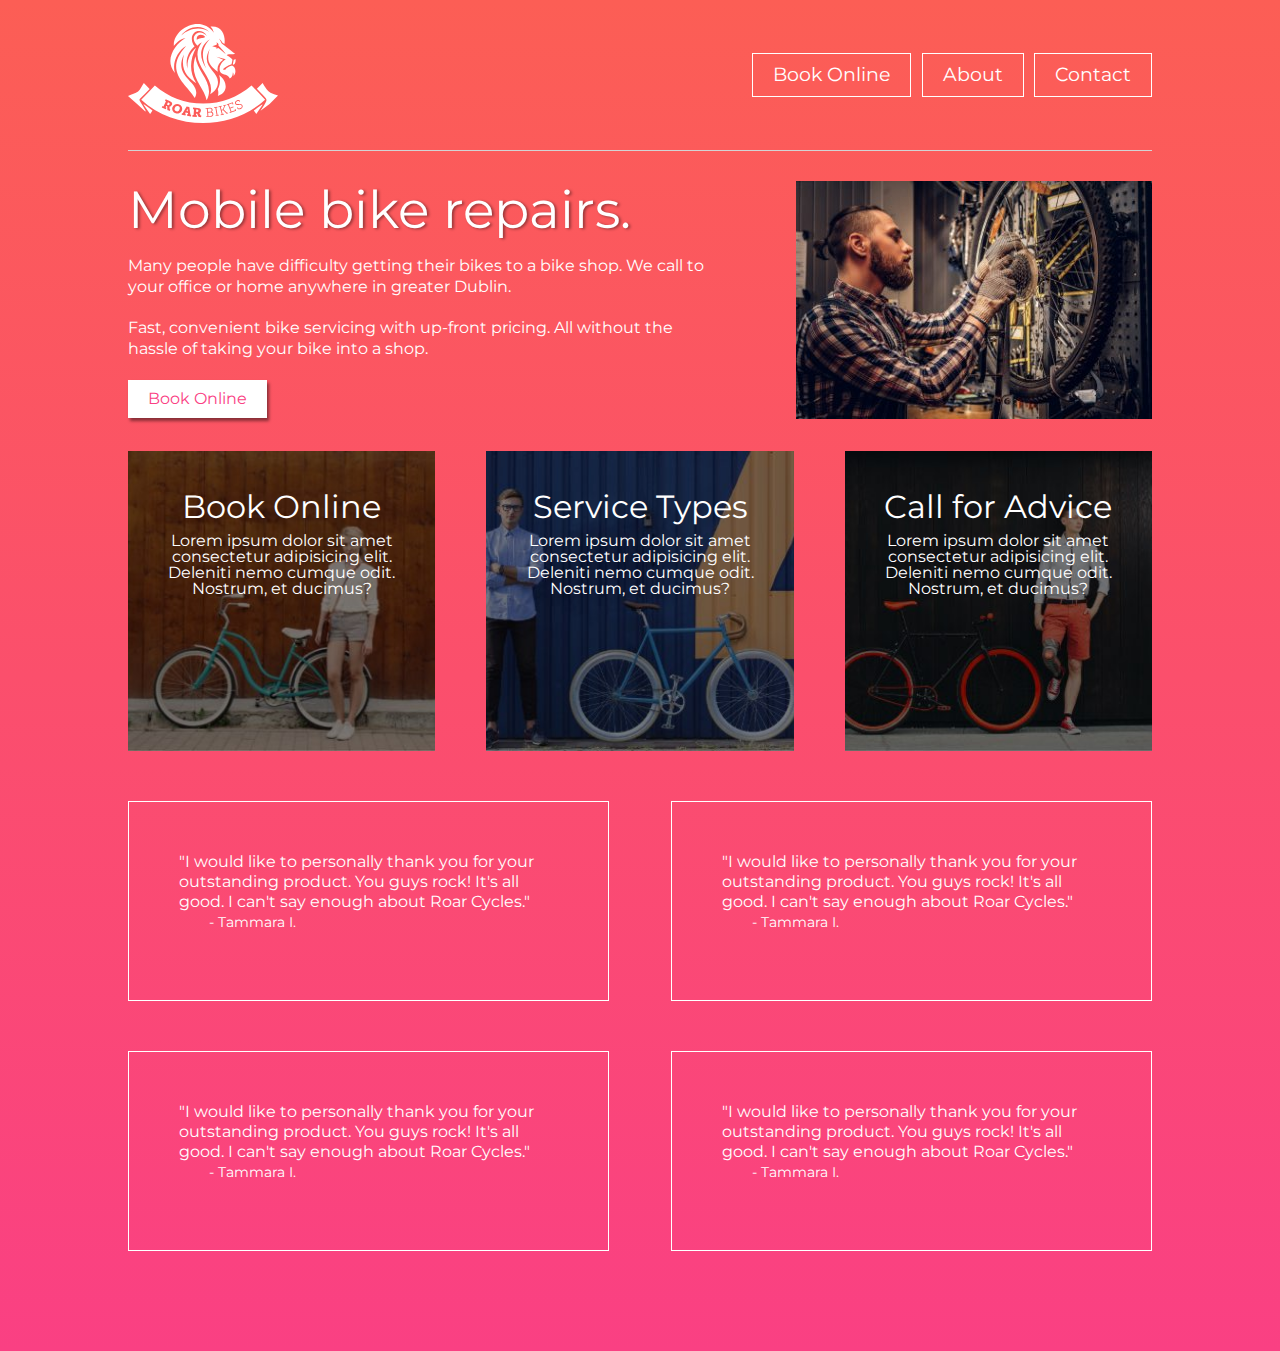
<file: Project 2-Bike Repair/index.html>
<!DOCTYPE html>
<html lang="en">
  <head>
    <meta charset="UTF-8" />
    <meta http-equiv="X-UA-Compatible" content="IE=edge" />
    <meta name="viewport" content="width=device-width, initial-scale=1.0" />
    <title>Roar Cycle - Bike Repairs in Dublin</title>
    <!-- CSS reset sheet -->
    <link rel="stylesheet" href="css-reset.css" />
    <!-- External style sheet -->
    <link rel="stylesheet" href="style.css" />
    <!-- Font Awesome CDN -->
    <link
      rel="stylesheet"
      href="https://cdnjs.cloudflare.com/ajax/libs/font-awesome/6.2.0/css/all.min.css"
      integrity="sha512-xh6O/CkQoPOWDdYTDqeRdPCVd1SpvCA9XXcUnZS2FmJNp1coAFzvtCN9BmamE+4aHK8yyUHUSCcJHgXloTyT2A=="
      crossorigin="anonymous"
      referrerpolicy="no-referrer"
    />
  </head>
  <body>
    <div class="container">
      <header>
        <div class="logo">
          <a href="index.html"><img src="images/logo-roar-bikes.svg" alt="" /></a>
        </div>
        <nav>
          <a href="#">Book Online</a>
          <a href="#">About</a>
          <a href="contact.html">Contact</a>
        </nav>
      </header>

      <main>
        <div class="introduction-text">
          <h1>Mobile bike repairs.</h1>
          <p>
            Many people have difficulty getting their bikes to a bike shop. We
            call to <br />
            your office or home anywhere in greater Dublin.
          </p>
          <p>
            Fast, convenient bike servicing with up-front pricing. All without
            the <br />
            hassle of taking your bike into a shop.
          </p>
          <div class="button">
            <a href="#">Book Online</a>

            <div class="nav-drop-down">
                <div class="drop-down">
                  <a href="#">Onsite Services</a>
                  <a href="#">Parts Delivery</a>
                  <a href="#">Request Callback</a>
                </div>
            </div>
          </div>
        </div>

        <div class="introduction-img">
          <img
            src="images/image-bike-repair-service.jpg"
            alt="Person servicing a bike"
          />
        </div>
      </main>

      <div class="cards">
        <div class="cards1">
          <i class="fa-solid fa-motorcycle"></i>
          <h2>Book Online</h2>
          <p>
            Lorem ipsum dolor sit amet consectetur adipisicing elit. Deleniti
            nemo cumque odit. Nostrum, et ducimus?
          </p>
        </div>
        <div class="cards2">
          <i class="fa-solid fa-gear"></i>
          <h2>Service Types</h2>
          <p>
            Lorem ipsum dolor sit amet consectetur adipisicing elit. Deleniti
            nemo cumque odit. Nostrum, et ducimus?
          </p>
        </div>
        <div class="cards3">
          <i class="fa-solid fa-phone"></i>
          <h2>Call for Advice</h2>
          <p>
            Lorem ipsum dolor sit amet consectetur adipisicing elit. Deleniti
            nemo cumque odit. Nostrum, et ducimus?
          </p>
        </div>
      </div>

      <div class="testimonials">
        <div class="t-box">
          <p>
            "I would like to personally thank you for your outstanding product.
            You guys rock! It's all good. I can't say enough about Roar Cycles."
          </p>
          <small>- Tammara I.</small>
        </div>
        <div class="t-box">
          <p>
            "I would like to personally thank you for your outstanding product.
            You guys rock! It's all good. I can't say enough about Roar Cycles."
          </p>
          <small>- Tammara I.</small>
        </div>
        <div class="t-box">
          <p>
            "I would like to personally thank you for your outstanding product.
            You guys rock! It's all good. I can't say enough about Roar Cycles."
          </p>
          <small>- Tammara I.</small>
        </div>
        <div class="t-box">
          <p>
            "I would like to personally thank you for your outstanding product.
            You guys rock! It's all good. I can't say enough about Roar Cycles."
          </p>
          <small>- Tammara I.</small>
        </div>
      </div>
    </div>
  </body>
</html>
</file>
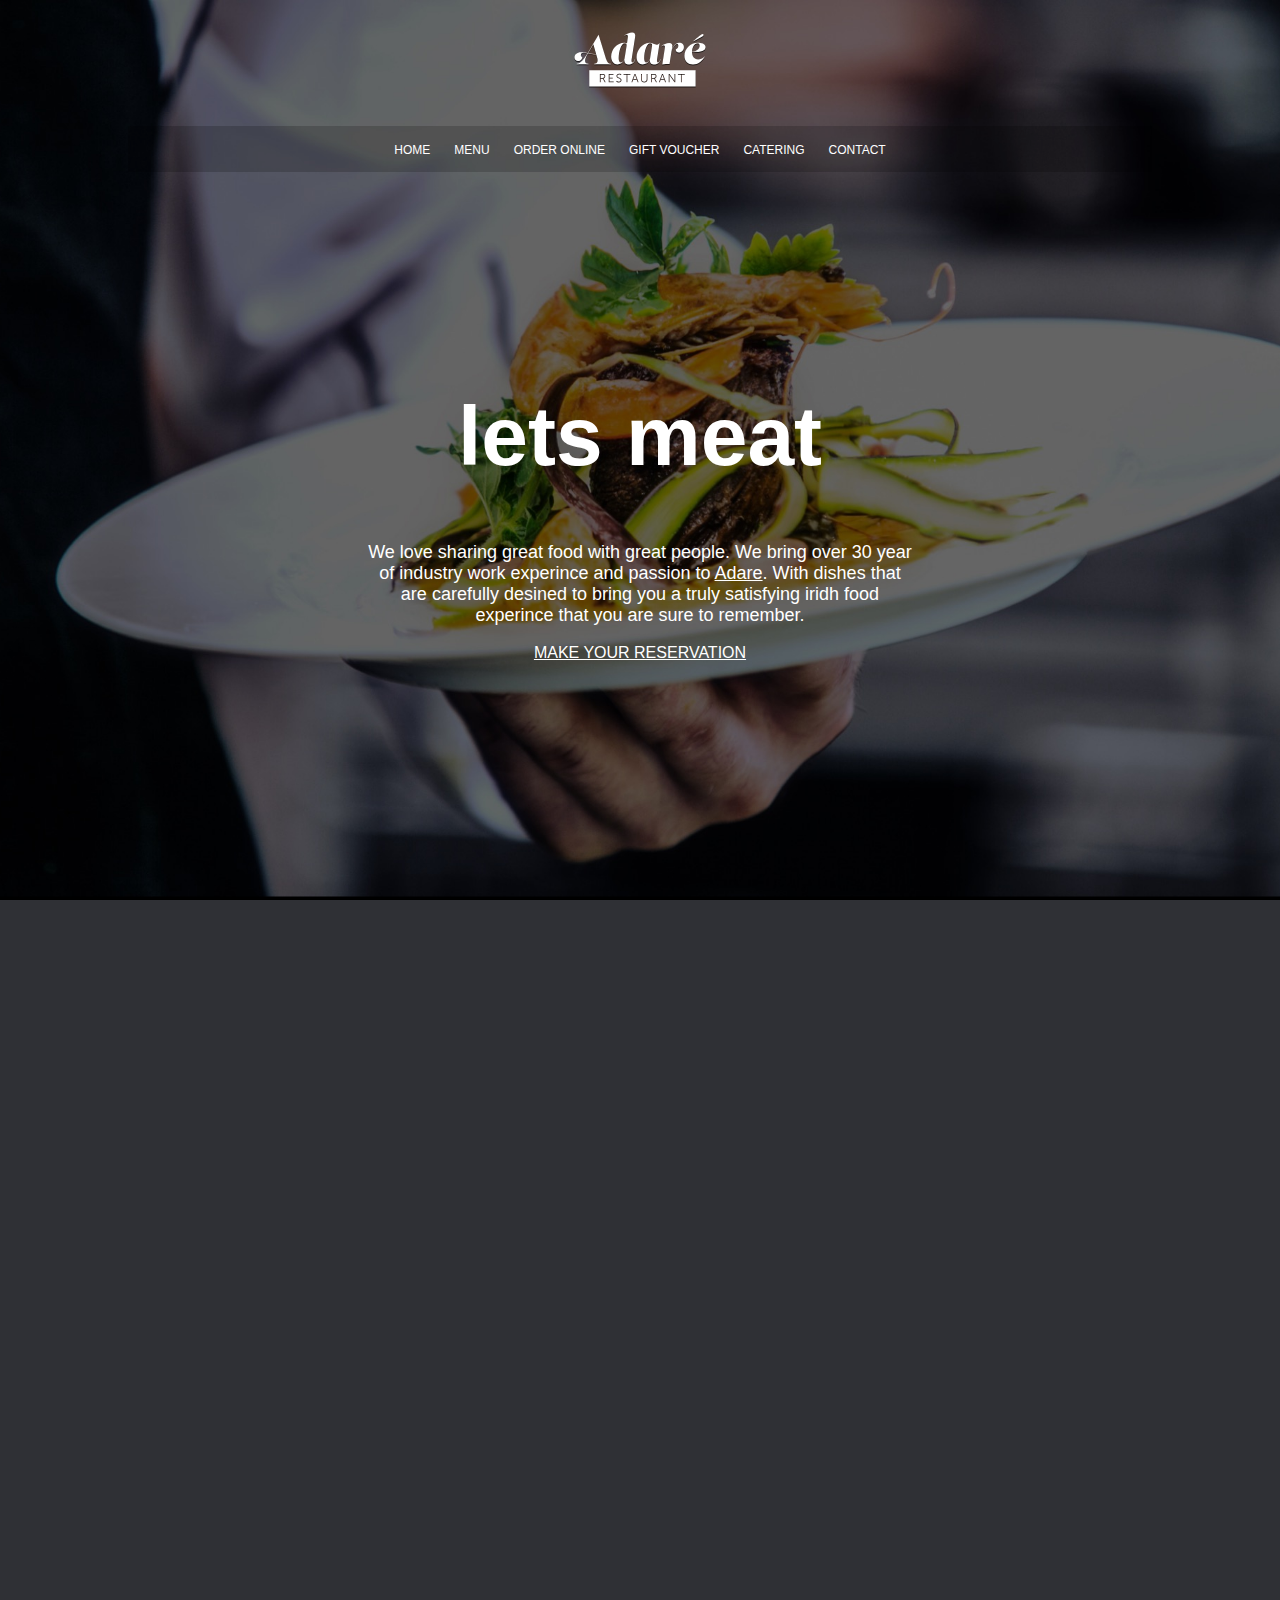
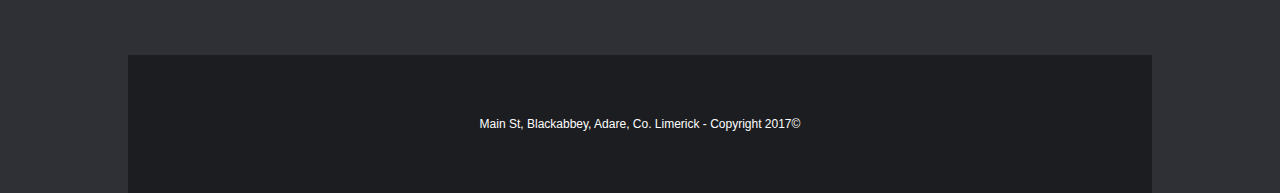
<file: Project-1/index.html>
<!DOCTYPE html>
<html lang="en">
<head>
    <meta charset="UTF-8">
    <meta http-equiv="X-UA-Compatible" content="IE=edge">
    <meta name="viewport" content="width=device-width, initial-scale=1.0">
    <title>Adare Resturant</title>
    <link rel="stylesheet" href="style.css">
</head>
<body>
    <div class="container">
        <header>
            <img src="images/logo-adare-restaurant.png" alt="">
        </header>
        <nav>
            <a href="#" target="_blank">HOME</a>
            <a href="#">MENU</a>
            <a href="#">ORDER ONLINE</a>
            <a href="#">GIFT VOUCHER</a>
            <a href="#">CATERING</a>
            <a href="#">CONTACT</a>
        </nav>
        <main>
            <h1>lets meat</h1>
            <p>We love sharing great food with great people. We bring over 30 year of industry work experince and passion to  <a href="#">Adare</a>. With dishes that are carefully desined to bring you a truly satisfying iridh food experince that you are sure to remember.</p>
            <a href="mailto: odiasesamuel4@gmail.com"> MAKE YOUR RESERVATION </a>
        </main>
        <section class="maps">
            <iframe src="https://www.google.com/maps/embed?pb=!1m18!1m12!1m3!1d1981.7397935226309!2d3.362990859504752!3d6.587152499999997!2m3!1f0!2f0!3f0!3m2!1i1024!2i768!4f13.1!3m3!1m2!1s0x103b9362694011a7%3A0xc71fc8b6c8265853!2sThe%20Grid%20Restaurant%20%26%20Winery!5e0!3m2!1sen!2sng!4v1649948533555!5m2!1sen!2sng" width="1024" height="500" style="border:0;" allowfullscreen="" loading="lazy" referrerpolicy="no-referrer-when-downgrade"></iframe>

            <iframe width="560" height="315" src="https://www.youtube.com/embed/u54aQPzwbWc" title="YouTube video player" frameborder="0" allow="accelerometer; autoplay; clipboard-write; encrypted-media; gyroscope; picture-in-picture" allowfullscreen></iframe>
        </section>
        <footer>
            <p>Main St, Blackabbey, Adare, Co. Limerick - Copyright 2017©</p>
        </footer>
    </div>
</body>
</html>
</file>
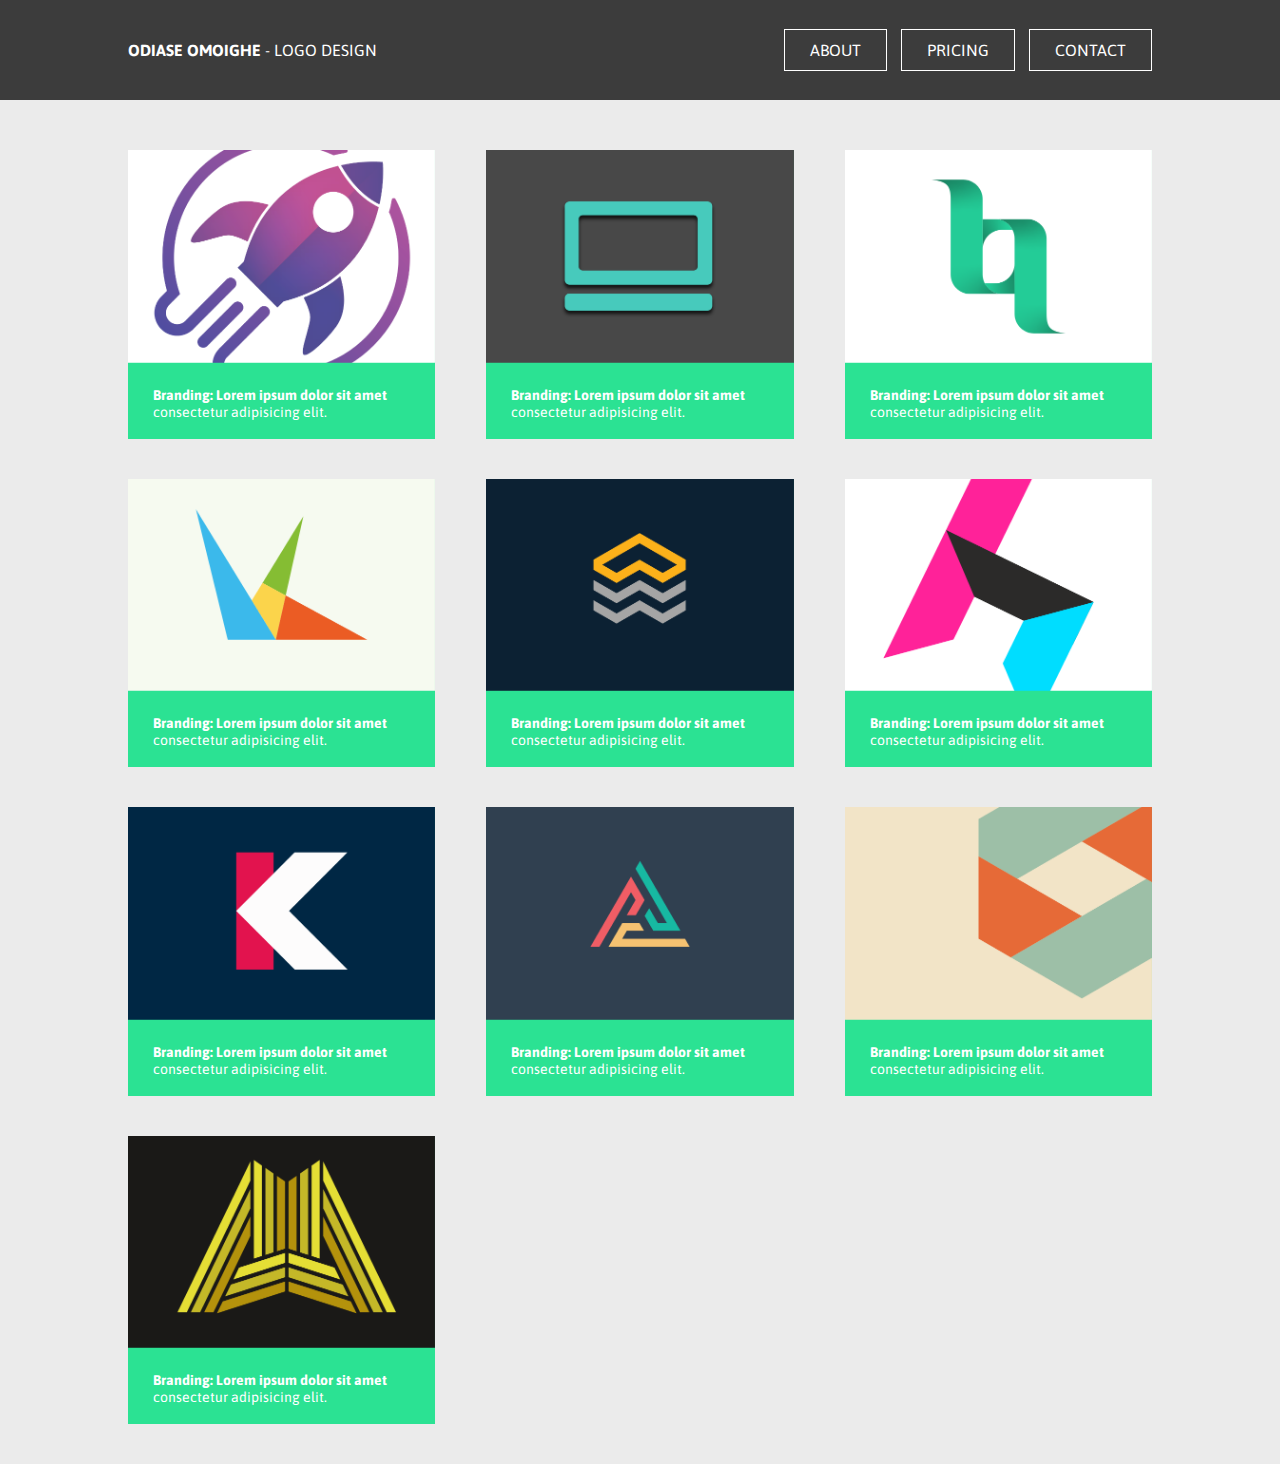
<file: Project-4-Portfolio website/index.html>
<!DOCTYPE html>
<html lang="en">

<head>
    <meta charset="UTF-8">
    <meta http-equiv="X-UA-Compatible" content="IE=edge">
    <meta name="viewport" content="width=device-width, initial-scale=1.0">
    <title>Portfolio Website</title>
    <link rel="stylesheet" href="css-reset.css">
    <link rel="stylesheet" href="style.css">
    <link rel="preconnect" href="https://fonts.googleapis.com">
    <link rel="preconnect" href="https://fonts.gstatic.com" crossorigin>
    <link href="https://fonts.googleapis.com/css2?family=Asap&display=swap" rel="stylesheet">
</head>

<body>

    <div class="header-container">

        <header>
            <div class="logo">
                <span class="span">ODIASE OMOIGHE</span> - LOGO DESIGN
            </div>

            <nav>
                <a href="#" class="mybutton">ABOUT</a>
                <a href="#" class="mybutton">PRICING</a>
                <a href="#" class="mybutton">CONTACT</a>
            </nav>



            <div class="mob-wrapper">
                <img src="images/icon-burger-menu.svg" alt="Mobile Menu Icon" style="width: 40px;" class="burgermenu">


                <div class="mob-nav">
                    <a href="#" class="navbutton">ABOUT</a>
                    <a href="#" class="navbutton">PRICING</a>
                    <a href="#" class="navbutton">CONTACT</a>
                </div>

            </div>

        </header>
    </div>

    <div class="container">
        <div class="col">
            <img src="images/image1@2x.png" alt="">
            <p>Branding: Lorem ipsum dolor sit amet consectetur adipisicing elit.</p>
        </div>
        <div class="col">
            <img src="images/image2@2x.png" alt="">
            <p>Branding: Lorem ipsum dolor sit amet consectetur adipisicing elit.</p>
        </div>
        <div class="col">
            <img src="images/image3@2x.png" alt="">
            <p>Branding: Lorem ipsum dolor sit amet consectetur adipisicing elit.</p>
        </div>
        <div class="col">
            <img src="images/image4@2x.png" alt="">
            <p>Branding: Lorem ipsum dolor sit amet consectetur adipisicing elit.</p>
        </div>
        <div class="col">
            <img src="images/image5@2x.png" alt="">
            <p>Branding: Lorem ipsum dolor sit amet consectetur adipisicing elit.</p>
        </div>
        <div class="col">
            <img src="images/image6@2x.png" alt="">
            <p>Branding: Lorem ipsum dolor sit amet consectetur adipisicing elit.</p>
        </div>
        <div class="col">
            <img src="images/image7@2x.png" alt="">
            <p>Branding: Lorem ipsum dolor sit amet consectetur adipisicing elit.</p>
        </div>
        <div class="col">
            <img src="images/image8@2x.png" alt="">
            <p>Branding: Lorem ipsum dolor sit amet consectetur adipisicing elit.</p>
        </div>
        <div class="col">
            <img src="images/image9@2x.png" alt="">
            <p>Branding: Lorem ipsum dolor sit amet consectetur adipisicing elit.</p>
        </div>
        <div class="col hide-desktop-only">
            <img src="images/image10@2x.png" alt="">
            <p>Branding: Lorem ipsum dolor sit amet consectetur adipisicing elit.</p>
        </div>
    </div>

    <script src="https://code.jquery.com/jquery-3.6.0.js" integrity="sha256-H+K7U5CnXl1h5ywQfKtSj8PCmoN9aaq30gDh27Xc0jk=" crossorigin="anonymous"></script>
    <script src="scripts.js"></script>

</body>

</html>
</file>
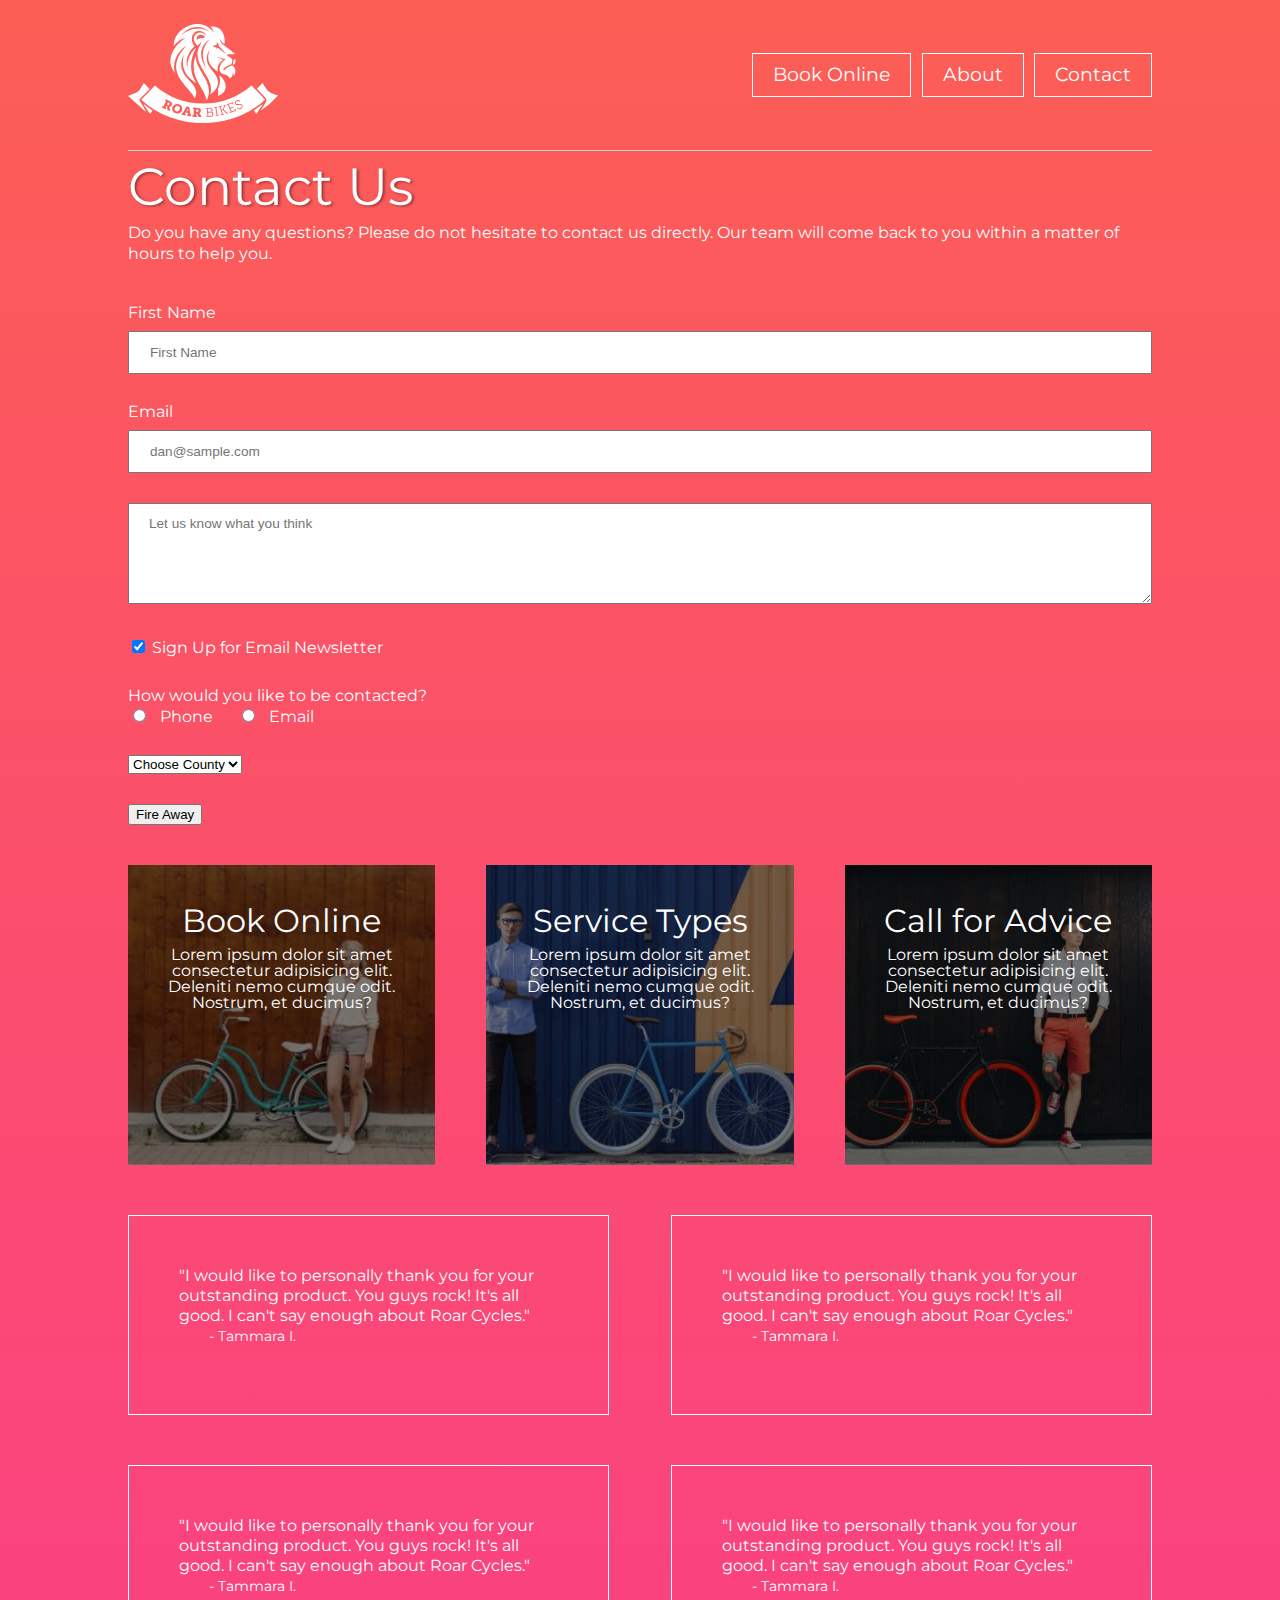
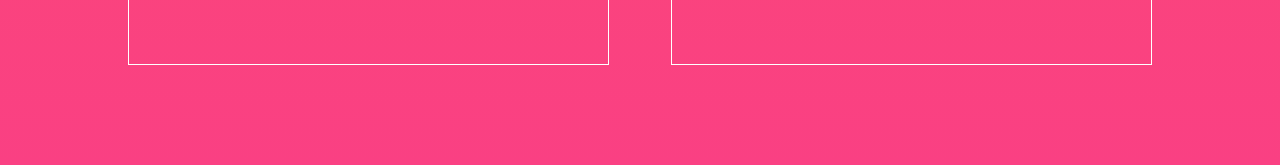
<file: Project 2-Bike Repair/contact.html>
<!DOCTYPE html>
<html lang="en">
  <head>
    <meta charset="UTF-8" />
    <meta http-equiv="X-UA-Compatible" content="IE=edge" />
    <meta name="viewport" content="width=device-width, initial-scale=1.0" />
    <title>Roar Cycle - Bike Repairs in Dublin</title>
    <!-- CSS reset sheet -->
    <link rel="stylesheet" href="css-reset.css" />
    <!-- External style sheet -->
    <link rel="stylesheet" href="style.css" />
    <!-- Font Awesome CDN -->
    <link
      rel="stylesheet"
      href="https://cdnjs.cloudflare.com/ajax/libs/font-awesome/6.2.0/css/all.min.css"
      integrity="sha512-xh6O/CkQoPOWDdYTDqeRdPCVd1SpvCA9XXcUnZS2FmJNp1coAFzvtCN9BmamE+4aHK8yyUHUSCcJHgXloTyT2A=="
      crossorigin="anonymous"
      referrerpolicy="no-referrer"
    />
  </head>
  <body>
    <div class="container">
      <header>
        <div class="logo">
          <a href="index.html"
            ><img src="images/logo-roar-bikes.svg" alt=""
          /></a>
        </div>
        <nav>
          <a href="#">Book Online</a>
          <a href="#">About</a>
          <a href="contact.html">Contact</a>
        </nav>
      </header>

      <div class="main2">
        <h1>Contact Us</h1>
        <p>
          Do you have any questions? Please do not hesitate to contact us
          directly. Our team will come back to you within a matter of hours to
          help you.
        </p>

        <form action="mail.php" method="post">
          <div class="inputwrapper">
            <label for="name" class="newline">First Name</label>
            <input type="text" name="name" id="name" placeholder="First Name" />
          </div>

          <div class="inputwrapper">
            <label for="email" class="newline">Email</label>
            <input
              type="email"
              name="email"
              id="email"
              placeholder="dan@sample.com"
            />
          </div>

          <div class="inputwrapper">
            <textarea
              name="message"
              id="message"
              cols="100"
              rows="5"
              placeholder="Let us know what you think"
            ></textarea>
          </div>

          <div class="inputwrapper">
            <input
              type="checkbox"
              name="emailsub"
              id="emailsub"
              value="yes-sign-me-up"
              checked
            />
            <label for="emailsub">Sign Up for Email Newsletter</label>
          </div>

          <div class="inputwrapper">
            <p>How would you like to be contacted?</p>
            <input type="radio" name="contact-pref" id="phone" value="phone" />
            <label for="phone" class="margin-right-a">Phone</label>

            <input type="radio" name="contact-pref" id="email2" value="Email" />
            <label for="email2">Email</label>
          </div>

          <div class="inputwrapper">
            <select name="county" id="county">
              <option value="Not-Chosen">Choose County</option>
              <option value="Limerick">Limerick</option>
              <option value="Galway">Galway</option>
              <option value="Dublin">Dublin</option>
            </select>
          </div>

          <input type="submit" value="Fire Away" class="mybutton" />
        </form>
      </div>

      <div class="cards">
        <div class="cards1">
          <i class="fa-solid fa-motorcycle"></i>
          <h2>Book Online</h2>
          <p>
            Lorem ipsum dolor sit amet consectetur adipisicing elit. Deleniti
            nemo cumque odit. Nostrum, et ducimus?
          </p>
        </div>
        <div class="cards2">
          <i class="fa-solid fa-gear"></i>
          <h2>Service Types</h2>
          <p>
            Lorem ipsum dolor sit amet consectetur adipisicing elit. Deleniti
            nemo cumque odit. Nostrum, et ducimus?
          </p>
        </div>
        <div class="cards3">
          <i class="fa-solid fa-phone"></i>
          <h2>Call for Advice</h2>
          <p>
            Lorem ipsum dolor sit amet consectetur adipisicing elit. Deleniti
            nemo cumque odit. Nostrum, et ducimus?
          </p>
        </div>
      </div>

      <div class="testimonials">
        <div class="t-box">
          <p>
            "I would like to personally thank you for your outstanding product.
            You guys rock! It's all good. I can't say enough about Roar Cycles."
          </p>
          <small>- Tammara I.</small>
        </div>
        <div class="t-box">
          <p>
            "I would like to personally thank you for your outstanding product.
            You guys rock! It's all good. I can't say enough about Roar Cycles."
          </p>
          <small>- Tammara I.</small>
        </div>
        <div class="t-box">
          <p>
            "I would like to personally thank you for your outstanding product.
            You guys rock! It's all good. I can't say enough about Roar Cycles."
          </p>
          <small>- Tammara I.</small>
        </div>
        <div class="t-box">
          <p>
            "I would like to personally thank you for your outstanding product.
            You guys rock! It's all good. I can't say enough about Roar Cycles."
          </p>
          <small>- Tammara I.</small>
        </div>
      </div>
    </div>
  </body>
</html>
</file>
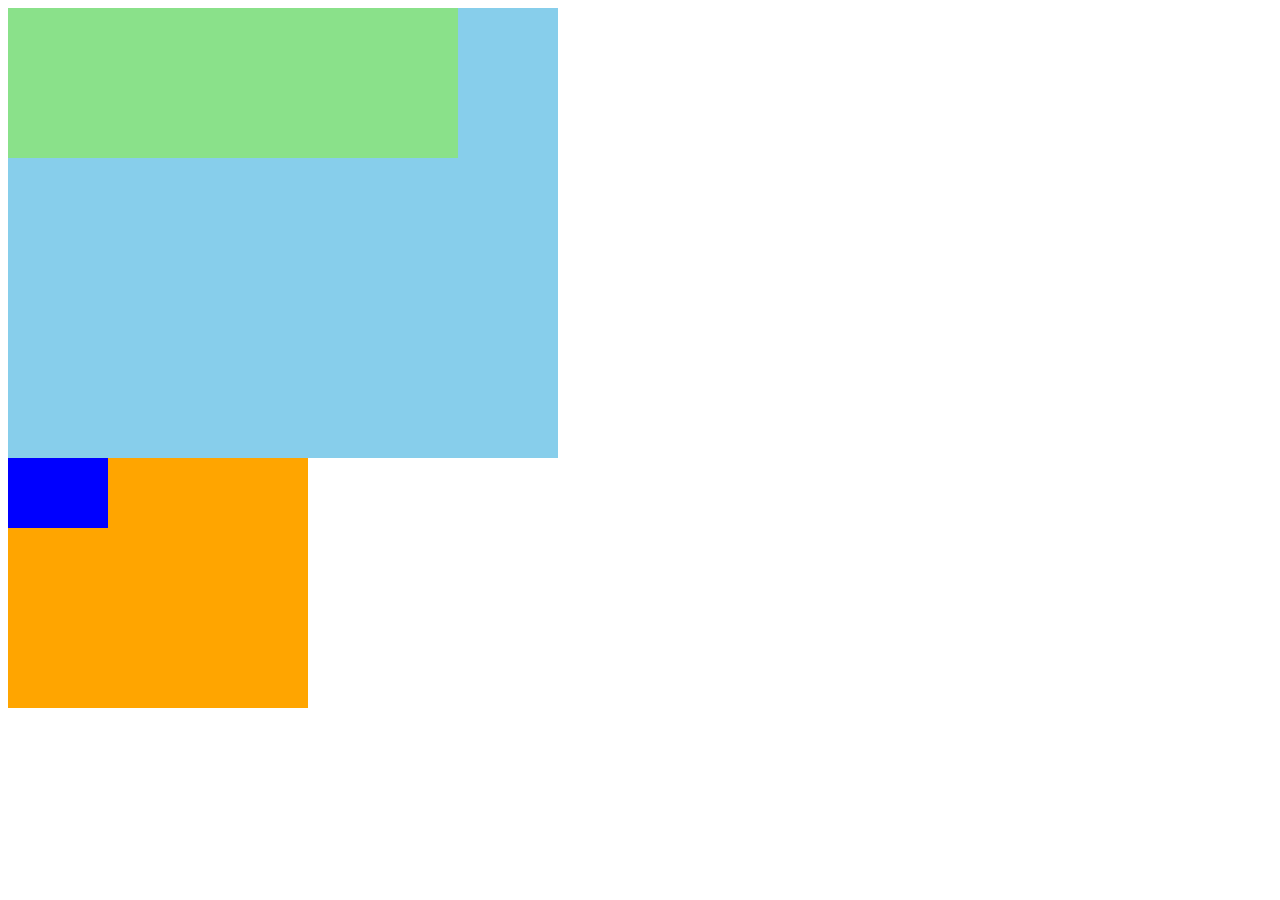
<file: Project-0/class-project-1a.html>
<!DOCTYPE html>
<html lang="en">
<head>
    <meta charset="UTF-8">
    <meta http-equiv="X-UA-Compatible" content="IE=edge">
    <meta name="viewport" content="width=device-width, initial-scale=1.0">
    <title>Class project 1a</title>
    <style>
        .box1 {background-color: skyblue; width: 550px; height: 450px;}
        .box2 {background-color: orange; width: 300px; height: 250px;}
        .box3 {background-color: rgb(138, 225, 138); width: 450px; height: 150px;}
        .box4 {background-color: blue; width: 100px; height: 70px;}
    </style>
</head>
<body>
    <div class="box1">
        <div class="box3"></div>
    </div>
    <div class="box2">
        <div class="box4"></div>
    </div>
</body>
</html>
</file>
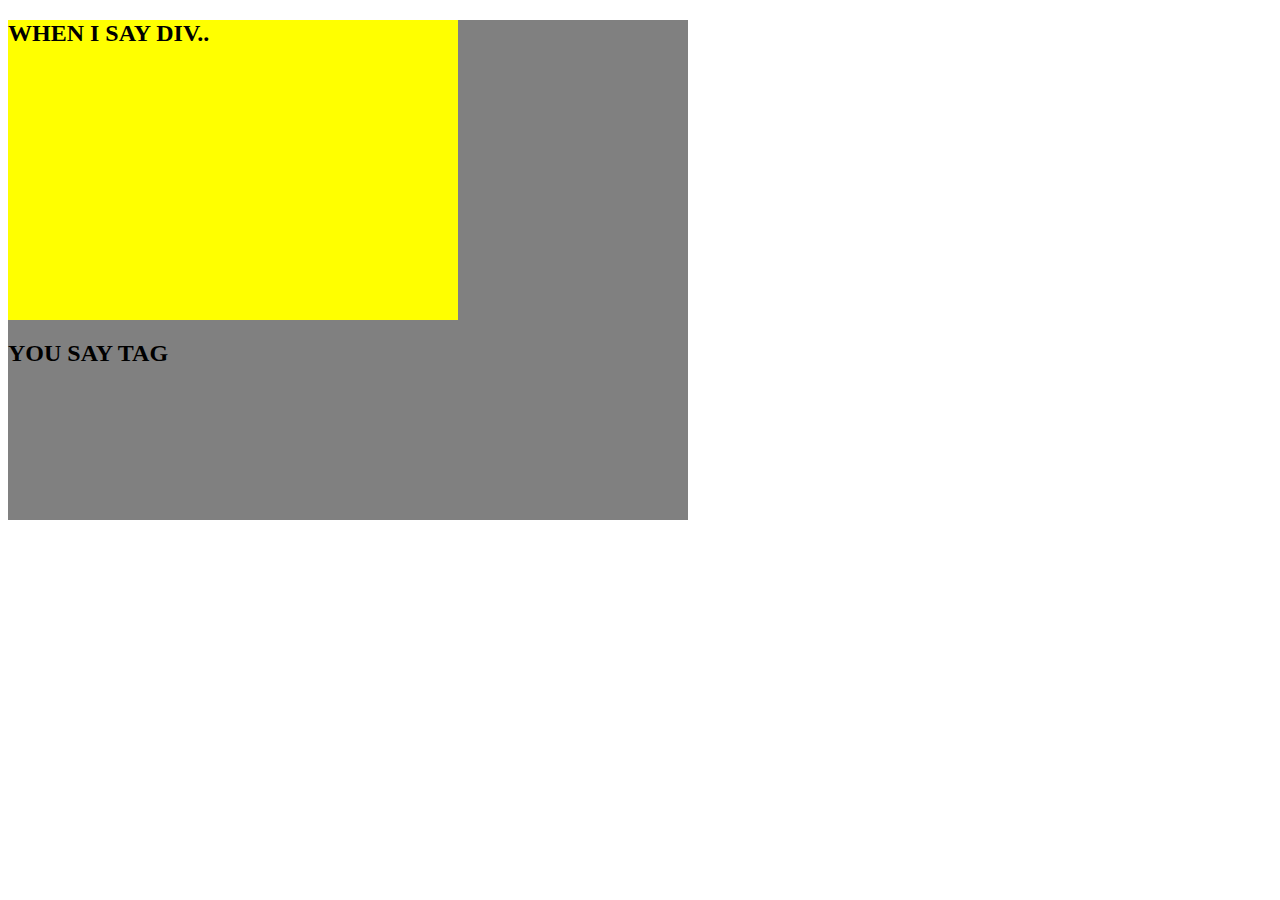
<file: Project-0/class-project-1b.html>
<!DOCTYPE html>
<html lang="en">
<head>
    <meta charset="UTF-8">
    <meta http-equiv="X-UA-Compatible" content="IE=edge">
    <meta name="viewport" content="width=device-width, initial-scale=1.0">
    <title>class-project-1b</title>
    <style>
        .box1 {background-color: grey; width: 680px; height: 500px;}
        .box2 {background-color: yellow; width: 450px; height: 300px;}
    </style>
</head>
<body>
    <div class="box1">
        <div class="box2">
            <h2> WHEN I SAY DIV..</h2>
        </div>
        <h2> YOU SAY TAG</h2>
    </div>
</body>
</html>
</file>
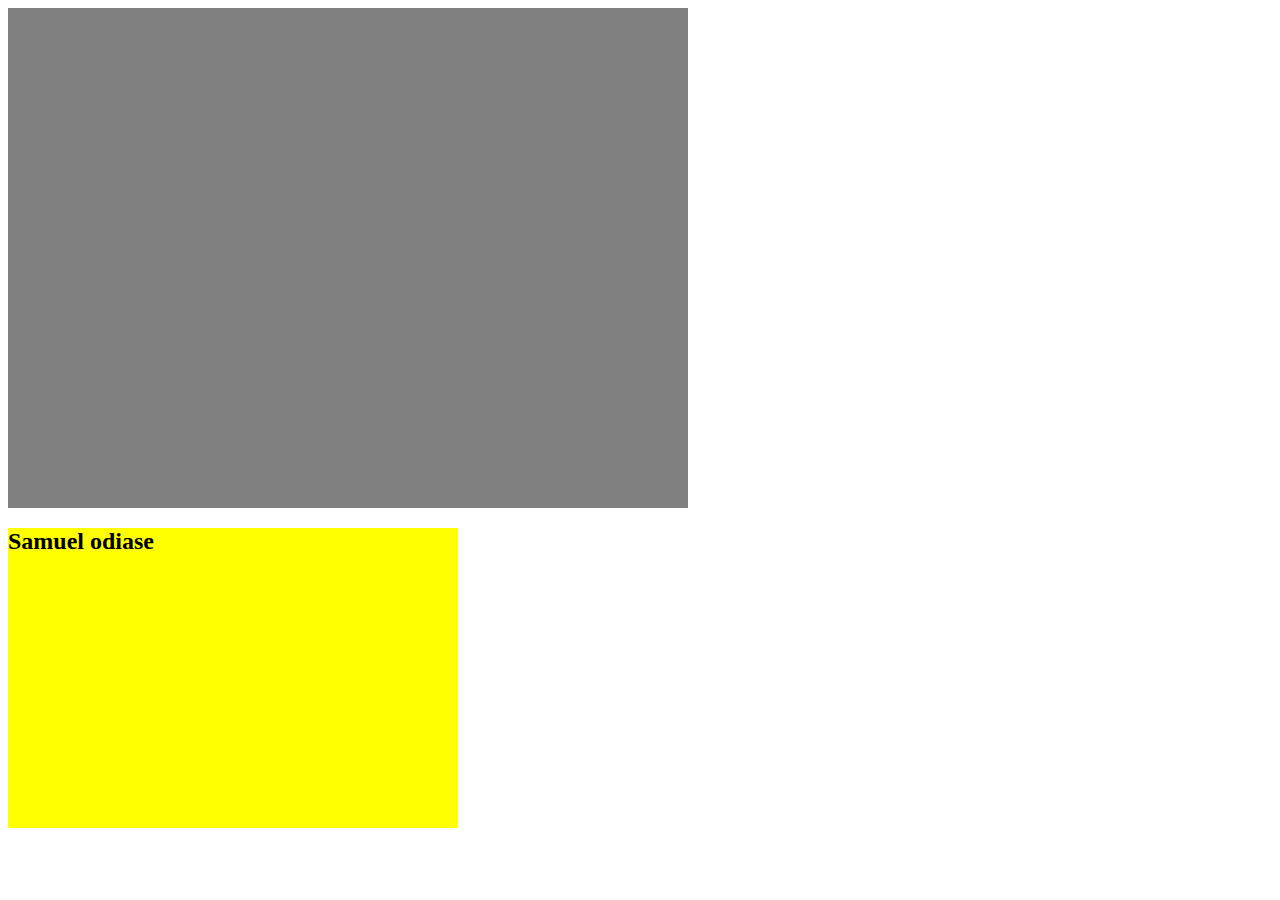
<file: Project-0/divtags.html>
<!DOCTYPE html>
<html lang="en">
<head>
    <meta charset="UTF-8">
    <meta http-equiv="X-UA-Compatible" content="IE=edge">
    <meta name="viewport" content="width=device-width, initial-scale=1.0">
    <title>Div Tags</title>
    <link rel="stylesheet" href="style.css">
</head>



<body>
    <div class="box1">
        <div class="box3"></div>

    </div>
    <div class="box2">
        <div class="box4">
            <h2>Samuel odiase</h2>
    </div>
    </div>
    
</body>
</html>
</file>
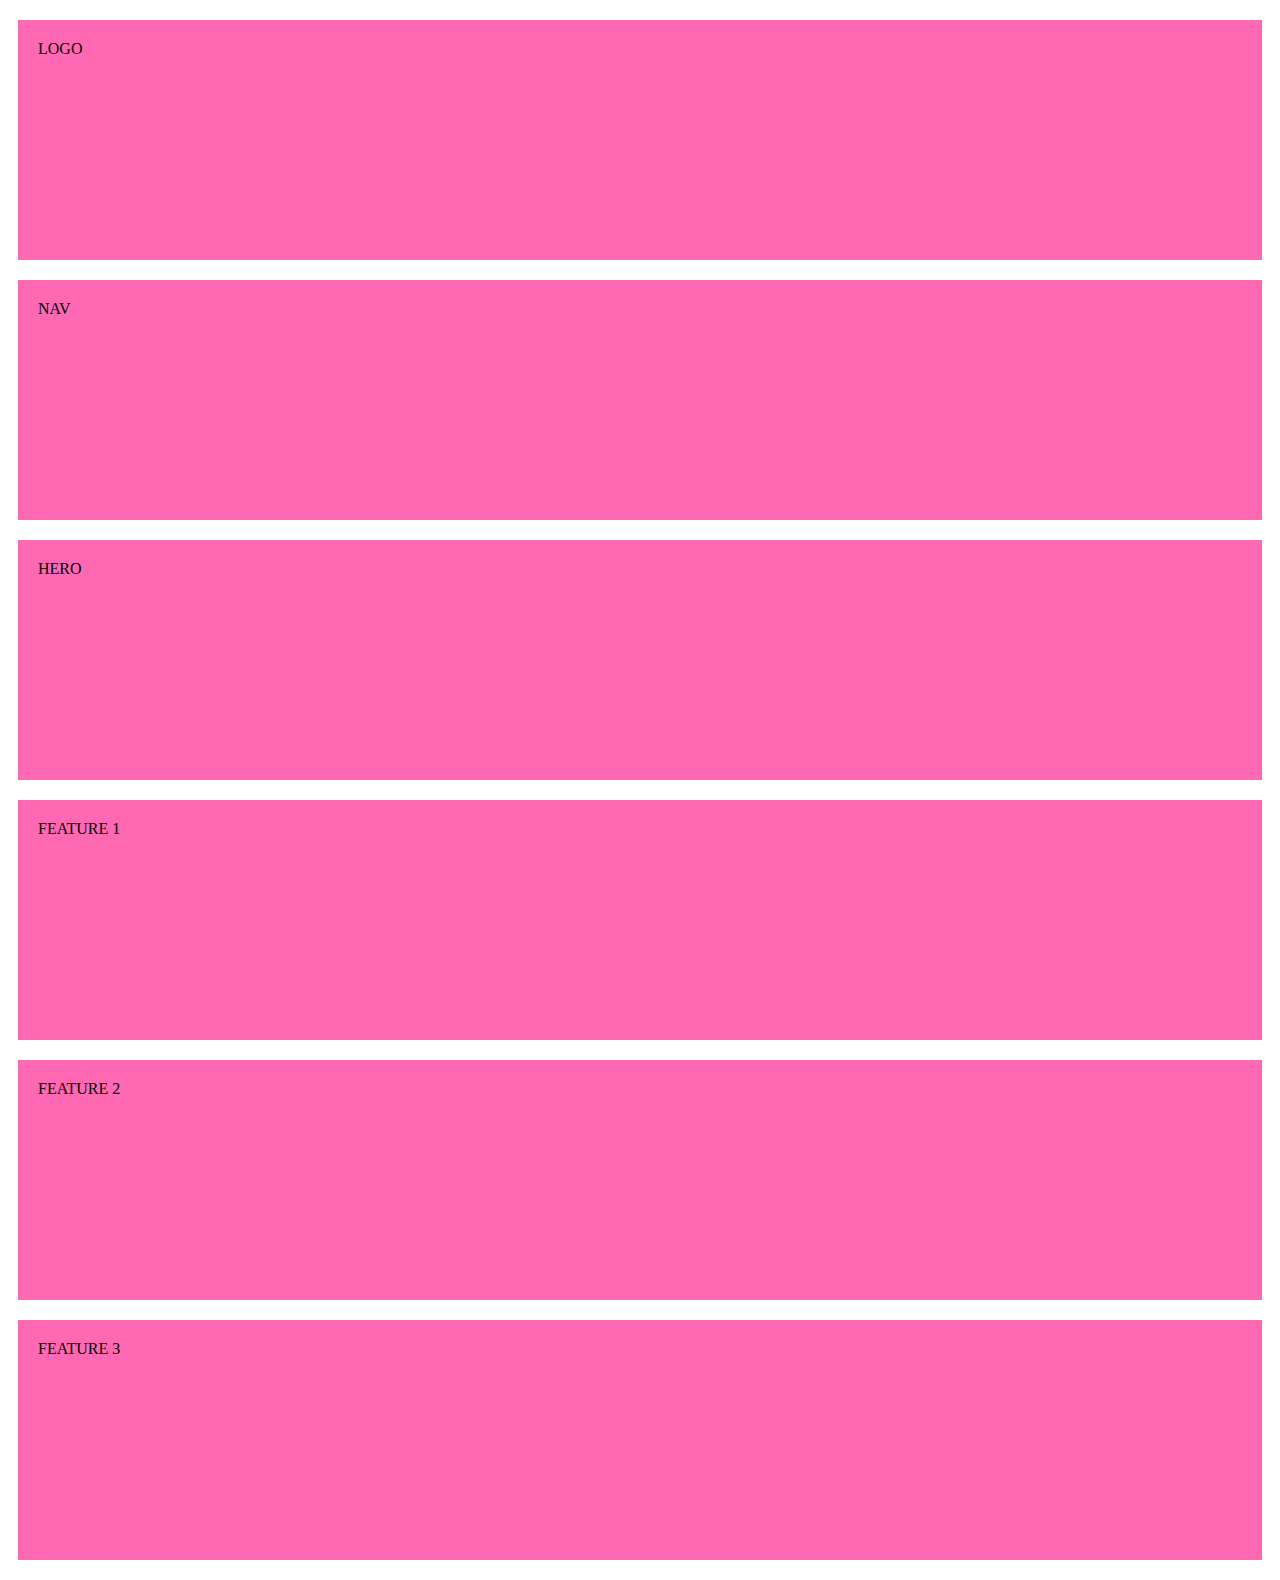
<file: Project-3-Layout/LayoutA.html>
<!DOCTYPE html>
<html lang="en">
<head>
    <meta charset="UTF-8">
    <meta http-equiv="X-UA-Compatible" content="IE=edge">
    <meta name="viewport" content="width=device-width, initial-scale=1.0">
    <meta name="description" content="This is the description of the basic Layout for bootstrap">
    <title>Layout A</title>
    <!-- This is Bootstrap CSS -->
    <link href="https://cdn.jsdelivr.net/npm/bootstrap@5.2.0-beta1/dist/css/bootstrap.min.css" rel="stylesheet" integrity="sha384-0evHe/X+R7YkIZDRvuzKMRqM+OrBnVFBL6DOitfPri4tjfHxaWutUpFmBp4vmVor" crossorigin="anonymous">

    <style>
        .mybox {
            background-color: hotpink;
            min-height: 200px;
            margin: 20px 10px;
            padding: 20px;
        }
    </style>
    
</head>
<body>
    
    <div class="container">

        <div class="row">
            <div class="col"><div class="mybox">LOGO</div></div>
            <div class="col"><div class="mybox">NAV</div></div>
        </div>

        <div class="row">
            <div class="col">
                <div class="mybox">HERO</div>
            </div>
        </div>

        <div class="row">
            <div class="col"><div class="mybox">FEATURE 1</div></div>
            <div class="col"><div class="mybox">FEATURE 2</div></div>
            <div class="col"><div class="mybox">FEATURE 3</div></div>
        </div>

    </div>





</body>
</html>
</file>
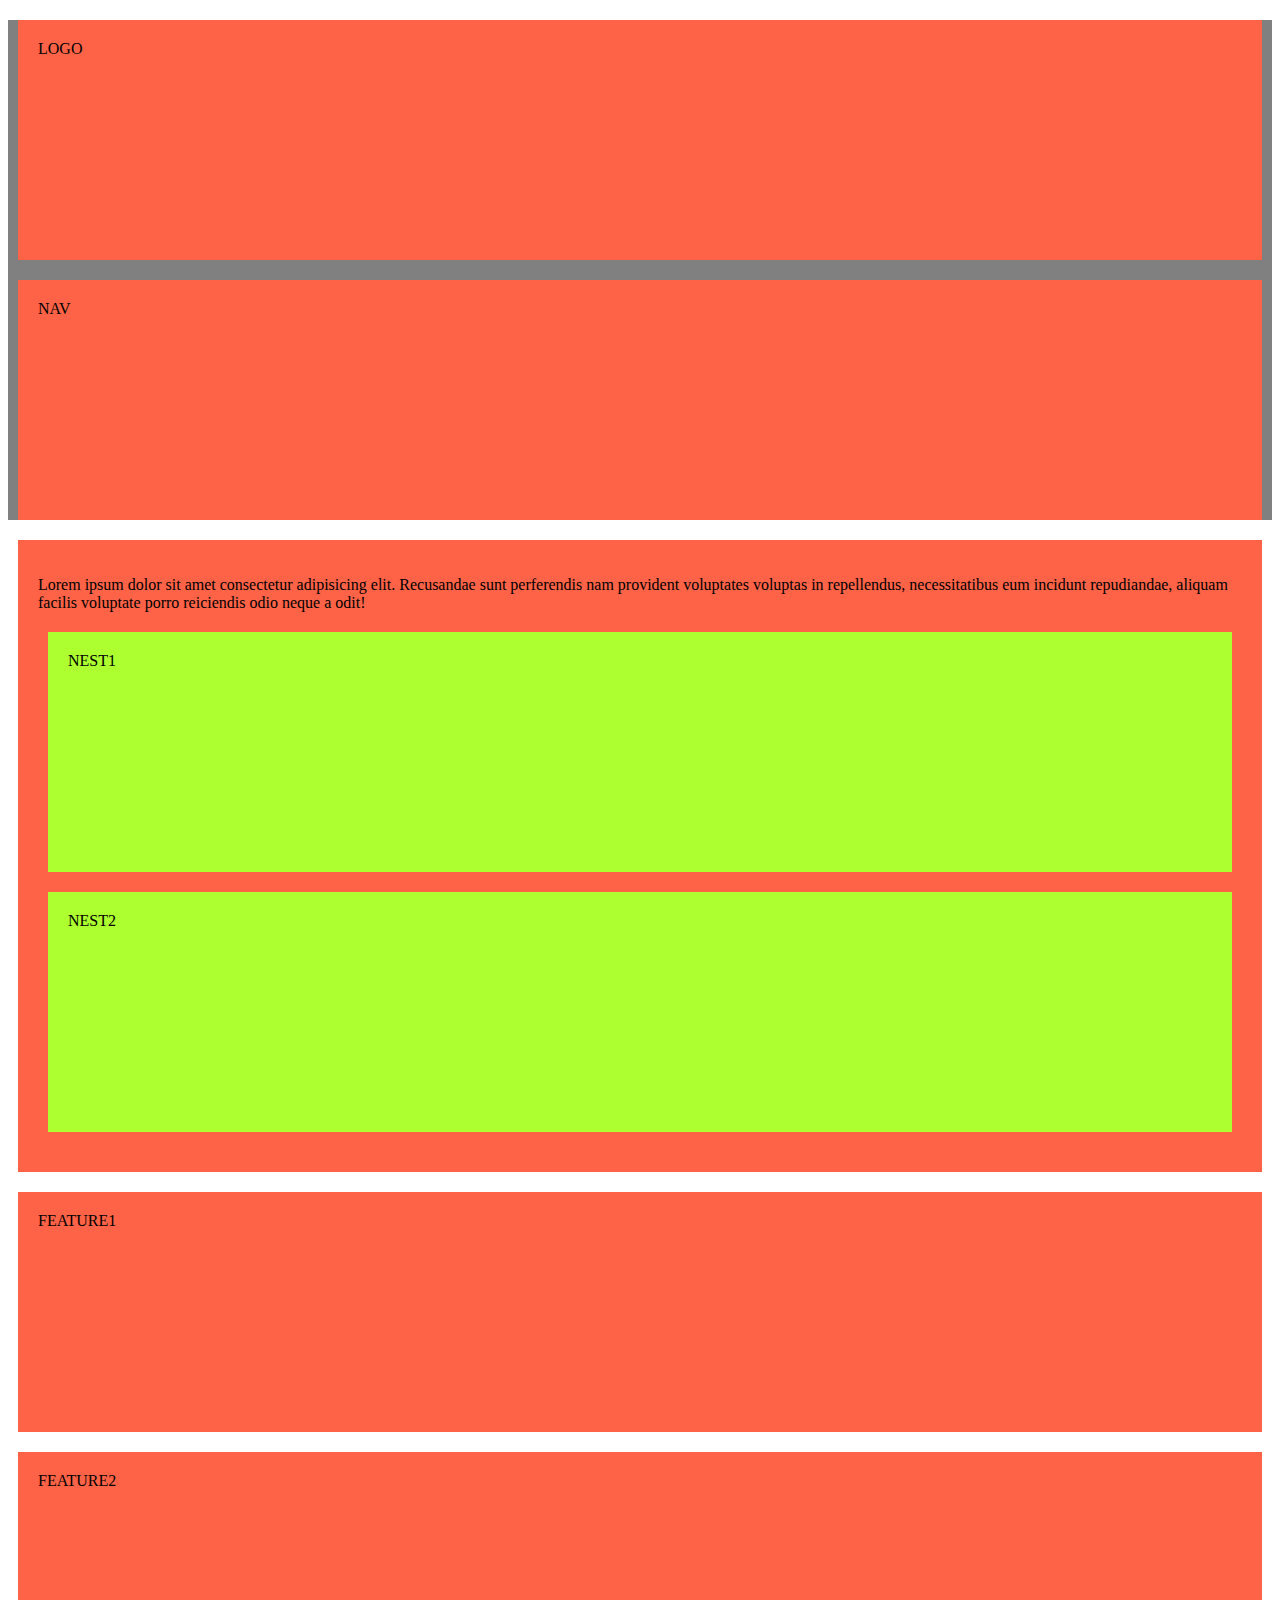
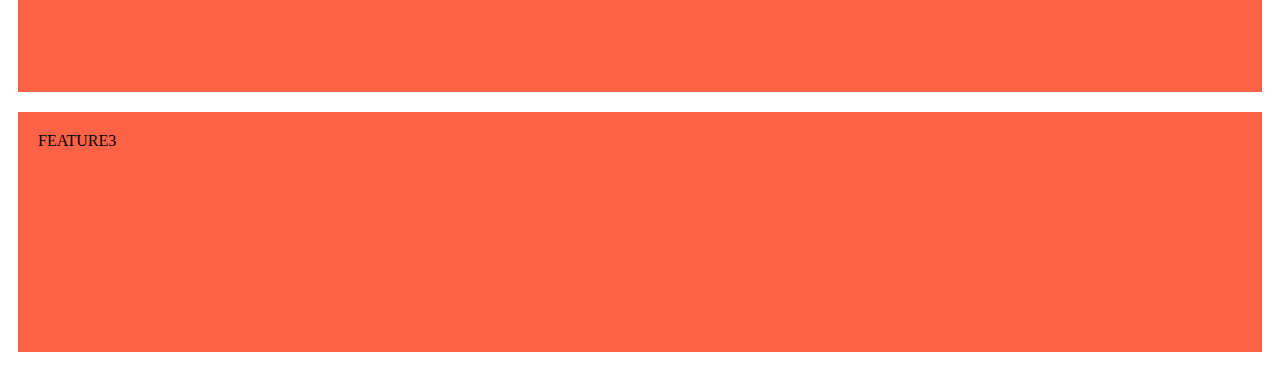
<file: Project-3-Layout/LayoutB.html>
<!DOCTYPE html>
<html lang="en">

<head>
    <meta charset="UTF-8">
    <meta http-equiv="X-UA-Compatible" content="IE=edge">
    <meta name="viewport" content="width=device-width, initial-scale=1.0">
    <meta name="description" content="This is the description of the basic Layout for bootstrap">
    <title>Layout B</title>
    <!-- This is Bootstrap CSS -->
    <link href="https://cdn.jsdelivr.net/npm/bootstrap@5.2.0-beta1/dist/css/bootstrap.min.css" rel="stylesheet"
        integrity="sha384-0evHe/X+R7YkIZDRvuzKMRqM+OrBnVFBL6DOitfPri4tjfHxaWutUpFmBp4vmVor" crossorigin="anonymous">

    <style>
        .bar {
            background-color: grey;
        }

        .mybox {
            background-color: tomato;
            min-height: 200px;
            margin: 20px 10px;
            padding: 20px;
        }

        .mybox1 {
            background-color: greenyellow;
            min-height: 200px;
            margin: 20px 10px;
            padding: 20px;
        }
    </style>

</head>

<body>

    <div class="container-fluid bar">

        <div class="container">

            <div class="row">
                <div class="col-4">
                    <div class="mybox">LOGO</div>
                </div>
                <div class="col">
                    <div class="mybox">NAV</div>
                </div>
            </div>

        </div>

    </div>

    <div class="container">

        <div class="row">
            <div class="col">
                <div class="mybox">
                    <div class="row">
                        <div class="col">
                            <div class="textbox">
                                <p>Lorem ipsum dolor sit amet consectetur adipisicing elit. Recusandae sunt perferendis nam provident voluptates voluptas in repellendus, necessitatibus eum incidunt repudiandae, aliquam facilis voluptate porro reiciendis odio neque a odit!</p>
                            </div>
                        </div>
                    </div>
                    <div class="row">
                        <div class="col">
                            <div class="mybox1">NEST1</div>
                        </div>
                        <div class="col">
                            <div class="mybox1">NEST2</div>
                        </div>
                    </div>
                </div>
            </div>
        </div>


        <div class="row">
            <div class="col">
                <div class="mybox">FEATURE1</div>
            </div>
            <div class="col">
                <div class="mybox">FEATURE2</div>
            </div>
            <div class="col">
                <div class="mybox">FEATURE3</div>
            </div>
        </div>

    </div>





</body>

</html>
</file>
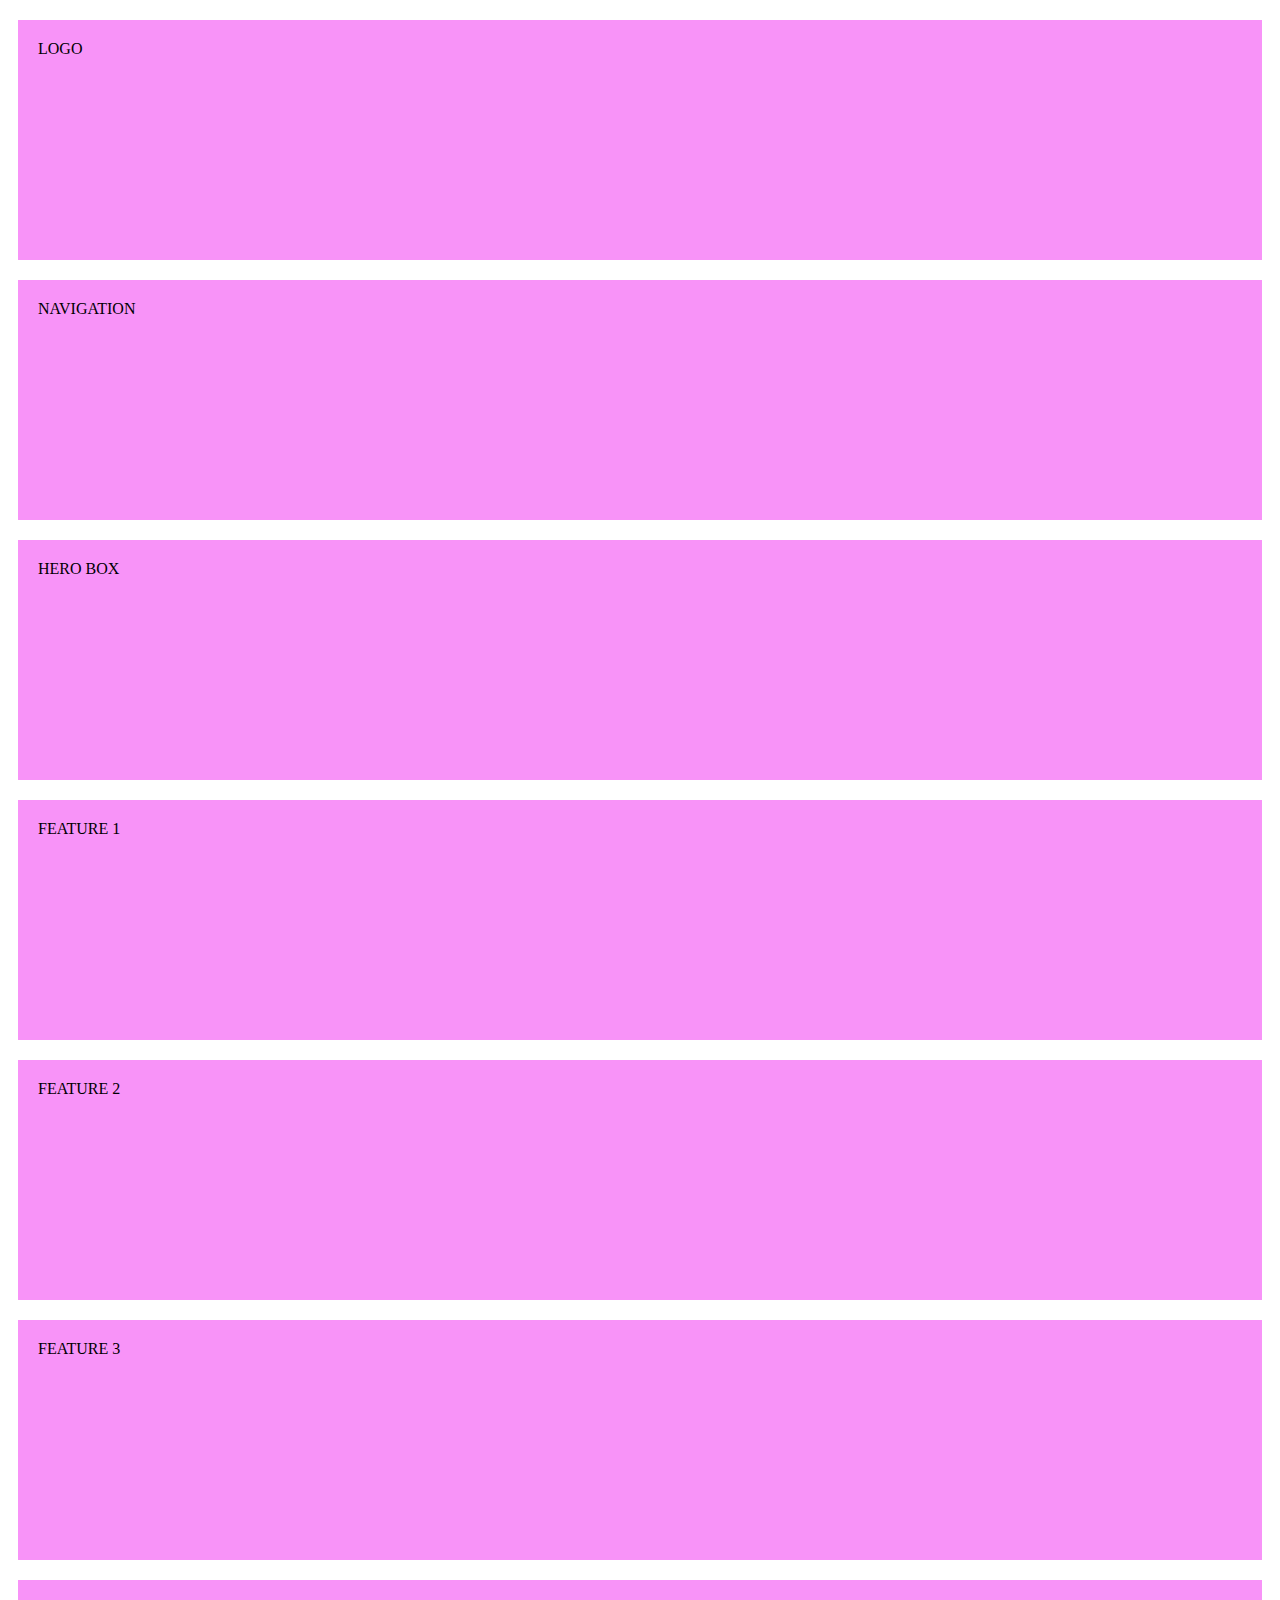
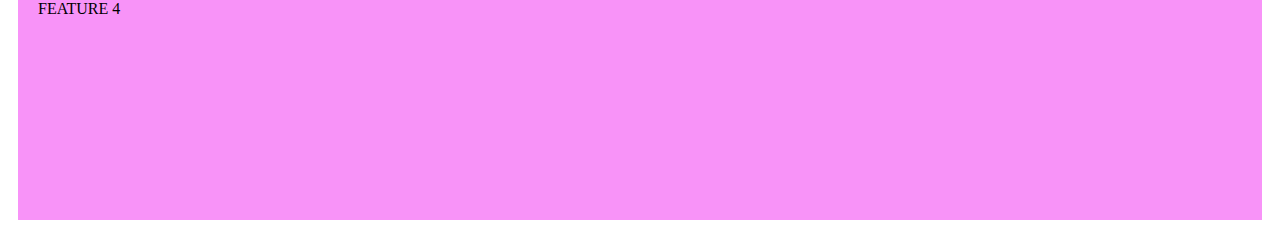
<file: Project-3-Layout/LayoutC.html>
<!DOCTYPE html>
<html lang="en">
<head>
    <meta charset="UTF-8">
    <meta http-equiv="X-UA-Compatible" content="IE=edge">
    <meta name="viewport" content="width=device-width, initial-scale=1.0">
    <meta name="description" content="This is the basic layoutC for Bootstrap">
    <title>layoutC</title>
     <!-- This is Bootstrap CSS -->
     <link href="https://cdn.jsdelivr.net/npm/bootstrap@5.2.0-beta1/dist/css/bootstrap.min.css" rel="stylesheet"
     integrity="sha384-0evHe/X+R7YkIZDRvuzKMRqM+OrBnVFBL6DOitfPri4tjfHxaWutUpFmBp4vmVor" crossorigin="anonymous">

    <style>

        .mybox {
            background-color: rgb(248, 147, 248);
            min-height: 200px;
            margin: 20px 10px;
            padding: 20px;
        }

    </style>

</head>
<body>
    
    <div class="container">

        <div class="row">
            <div class="col"><div class="mybox">LOGO</div></div>
            <div class="col"><div class="mybox">NAVIGATION</div></div>
        </div>

        <div class="row">
            <div class="col"><div class="mybox">HERO BOX</div></div>
        </div>

        <div class="row">
            <div class="col-12 col-md-4 col-lg-3"><div class="mybox">FEATURE 1</div></div>
            <div class="col-12 col-md-4 col-lg-3"><div class="mybox">FEATURE 2</div></div>
            <div class="col-12 col-md-4 col-lg-3"><div class="mybox">FEATURE 3</div></div>
            <div class="col-12 col-md-3 col-lg-3 d-md-none d-lg-block"><div class="mybox">FEATURE 4</div></div>
        </div>

    </div>



</body>
</html>
</file>
<file: Project 2-Bike Repair/style.css>
@import url("https://fonts.googleapis.com/css2?family=Montserrat:wght@300&display=swap");

body {
  background-image: linear-gradient(#fc5e55, #fa4083);
}

.container {
  max-width: 1024px;
  /* background-color: aqua; */
  min-height: 700px;
  margin: 0 auto;
  font-family: "Montserrat", sans-serif;
}

header {
  /* background-color: burlywood; */
  height: 150px;
  display: flex;
  align-items: center;
  justify-content: space-between;
  border-bottom: 1px solid lightgray;
}

nav {
  width: 400px;
  height: 50px;
  display: flex;
  align-items: center;
  justify-content: space-between;
}

nav a {
  font-size: 1.2rem;
  color: #fff;
  border: 1px solid #fff;
  padding: 11px 20px;
}

main {
  height: 300px;
  color: #fff;
  display: flex;
  align-items: center;
  /* margin-top: 30px; */
}

.introduction-text {
  flex: 2;
}

.introduction-text h1 {
  font-size: 3.25rem;
  text-shadow: 2px 1px 3px rgba(0, 0, 0, 0.402);
}

.introduction-text p {
    padding-top: 20px;
    font-size: 1rem;
    line-height: 1.3rem;
}

.introduction-img {
  flex: 1;
}

.introduction-text .button {
    display: inline-block;
    background-color: #fff;
    margin-top: 20px;
    /* padding: 11px 20px; */
    box-shadow: 2px 3px 3px rgba(0, 0, 0, 0.457);
}

.introduction-text .button:hover {
    transition-duration: 0.2s;
    scale: 0.98;
    box-shadow: none;
}

.nav-drop-down {
    height: 200px;
    width: 300px;
    margin-top: -50px;
    position: absolute;
    display: none;
}

.drop-down {
    background-color: #fff;
    width: 200px;
    text-align: center;
    margin-top: 50px;
    margin-left: 150px;
    position: absolute;
    z-index: 1;
    box-shadow: 2px 3px 3px rgba(0, 0, 0, 0.457);
    display: block;
}

.button a {
    display: block;
    padding: 11px 20px;
    color: #fa4083;
}

.button:hover .nav-drop-down {
    display: block;
}

.cards {
    display: flex;
    justify-content: space-between;
    text-align: center;
    color: #fff;
}

.cards1 {
    background-image: url(images/image-background-card1.jpg);
    height: 300px;
    width: 30%;
    background-size: cover;
    background-position: bottom;
}

.cards2 {
    background-image: url(images/image-background-card2.jpg);
    height: 300px;
    width: 30%;
    background-size: cover;
    background-position: bottom;
}

.cards3 {
    background-image: url(images/image-background-card3.jpg);
    height: 300px;
    width: 30%;
    background-size: cover;
    background-position: bottom;
}

.cards1, .cards2, .cards3 {
    padding: 20px;
    box-sizing: border-box;
}

.cards h2 {
    font-size: 2rem;
    padding-top: 20px;
    padding-bottom: 10px;
}

.cards i {
    font-size: 100px;
}

.testimonials {
    /* background-color: aqua; */
    height: 500px;
    display: flex;
    flex-wrap: wrap;
    justify-content: space-between;
    margin-bottom: 100px;
}

.t-box {
    border: 1px solid #fff;
    color: #fff;
    line-height: 1.25rem;
    width: 47%;
    margin-top: 50px;
    padding: 50px;
    box-sizing: border-box;
}

small {
    font-size: 0.85rem;
    padding-left: 30px;
}

.main2 {
    /* background-color: aqua; */
    min-height: 300px;
    color: white;
}

.main2 h1 {
    font-size: 3.25rem;
    text-shadow: 2px 1px 3px rgba(0, 0, 0, 0.402);
    padding: 10px 0;
}

.main2 p {
    font-size: 1rem;
    line-height: 1.3rem;
}

.inputwrapper {
    margin-bottom: 30px;
}

input[type=text], input[type=email], textarea {
    padding: 12px 20px; 
    width: 100%;
    font-family: 'Roboto', sans-serif;
    font-size: 0.85rem;
    box-sizing: border-box;
}

.newline {
    display: block;
    margin-bottom: 10px;
}

.margin-right-a {
    margin-right: 20px;
}

input[type=radio] {
    margin-right: 10px;
}

form {
    margin: 40px 0px;
}
</file>
<file: Project-1/style.css>
html { height: 100%;}
body{ background-color: #2f3035; background-image: url(images/background-adare-restaurant.jpg); background-size: cover; background-repeat: no-repeat; background-position: center;}
.container {margin-left: auto; margin-right: auto; width: 1024px;}
header{height: 118px; text-align: center;}
nav{background-color: rgba(0, 0, 0, 0.176); text-align: center; padding-top: 14px; padding-bottom: 14px;}
main{height: 400px; text-align: center;  padding-top: 80px; margin-top: 80px;padding-left: 240px; padding-right: 240px;}
footer{ background-color: rgba(0, 0, 0, 0.395); padding-top: 50px; padding-bottom: 50px;}
h1{ font-size: 84px; color: white; font-family: Arial, Helvetica, sans-serif;}
p{ font-size: 18px; color: white; font-family: Arial, Helvetica, sans-serif;}
a { color: white; font-family: Arial, Helvetica, sans-serif;}
nav a { text-decoration: none; font-size: 12px; padding-left: 10px; padding-right: 10px;}
footer p { font-size: 12px; text-align: center;}
.maps { padding-bottom: 100px;}
</file>
<file: Project-4-Portfolio website/style.css>
/* Gobal View aka Desktop View */

body {
    font-family: 'Asap', sans-serif;
    background-color: #ebebeb;
}


.header-container {
    background-color: rgb(60, 60, 60);
    width: 100%;
    position: fixed;
}

header {
    color: white;
    max-width: 1024px;
    min-height: 100px;
    margin: 0 auto;
    display: flex;
    align-items: center;
    justify-content: space-between;
}

.mybutton {
    border: 1px solid white;
    padding: 11px 25px;
    margin-left: 10px;
}

.container {
    /* background-color: aqua; */
    max-width: 1024px;
    min-height: 500px;
    margin: 0 auto;
    display: flex;
    flex-wrap: wrap;
    justify-content: space-between;
    padding-top: 150px;
}

.col {
    background-color: rgb(43, 226, 147);
    width: 30%;
    margin-bottom: 40px;
}

.col img {
    width: 100%;
    height: auto;
}

.col p {
    color: white;
    font-size: 0.875rem;
    padding: 20px 25px;
}

.col p::first-line {
    font-weight: 700;
    line-height: 1.25rem;
}


.span {
    font-weight: 700;
}

.mob-wrapper {
    display: none;
}




/* Tablet View */

@media (max-width: 768px) {
    .col {
        width: 45%;
    }

    .header-container {
        position: relative;
    }

    .container {
        padding-top: 30px;
    }

    nav {
        display: none;
    }

    .mob-wrapper {
        display: block;
        padding-right: 30px;
    }

    .mob-nav {
        display: none;
        position: absolute;
        Padding-top: 10px;
    }


    .navbutton {
        display: block;
        background-color: coral;
        padding: 15px 30px;
        margin-left: -70px;
        text-align: center;
    }


    







    
}



/* Mobile View */

@media (max-width: 400px) {
    .col {
        width: 100%;
    }


}
</file>
<file: Project-0/style.css>
.box1 {background-color: grey; width: 680px; height: 500px;}
.box2 {background-color: yellow; width: 450px; height: 300px;}
</file>
